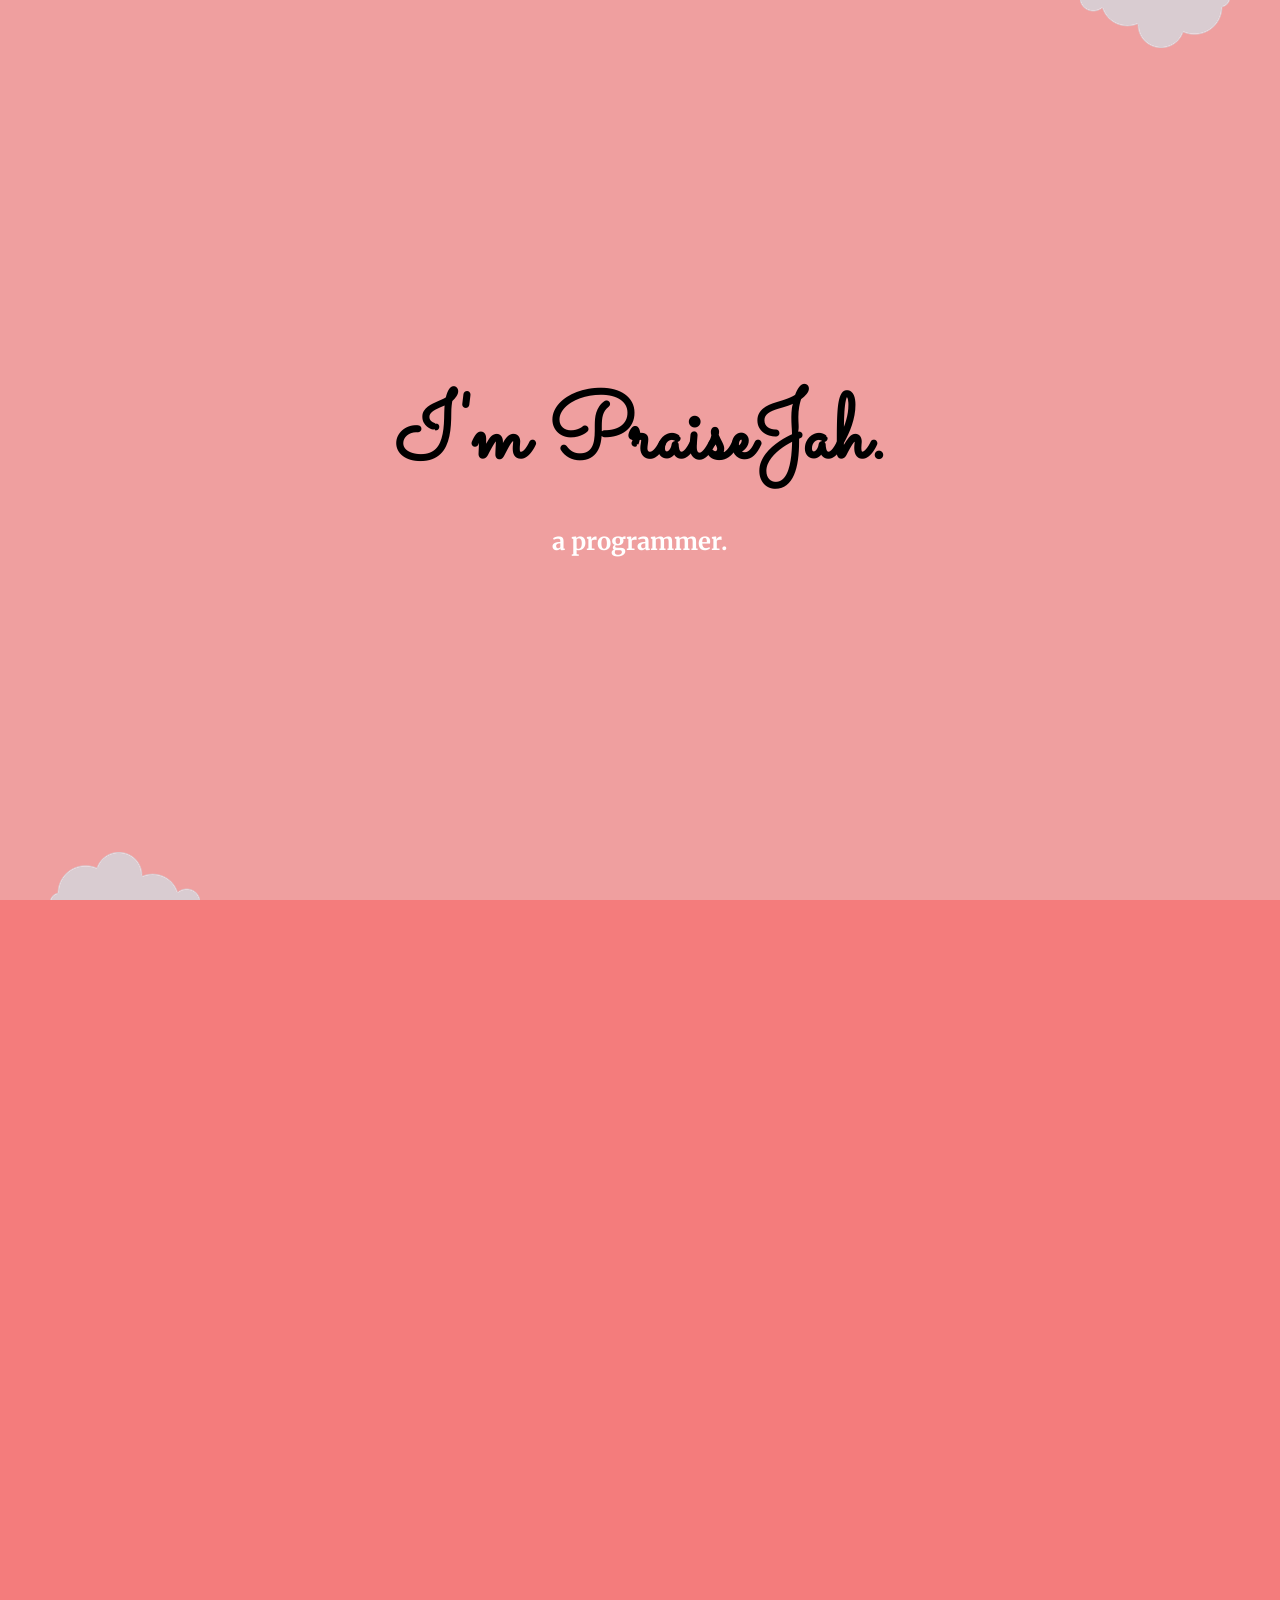
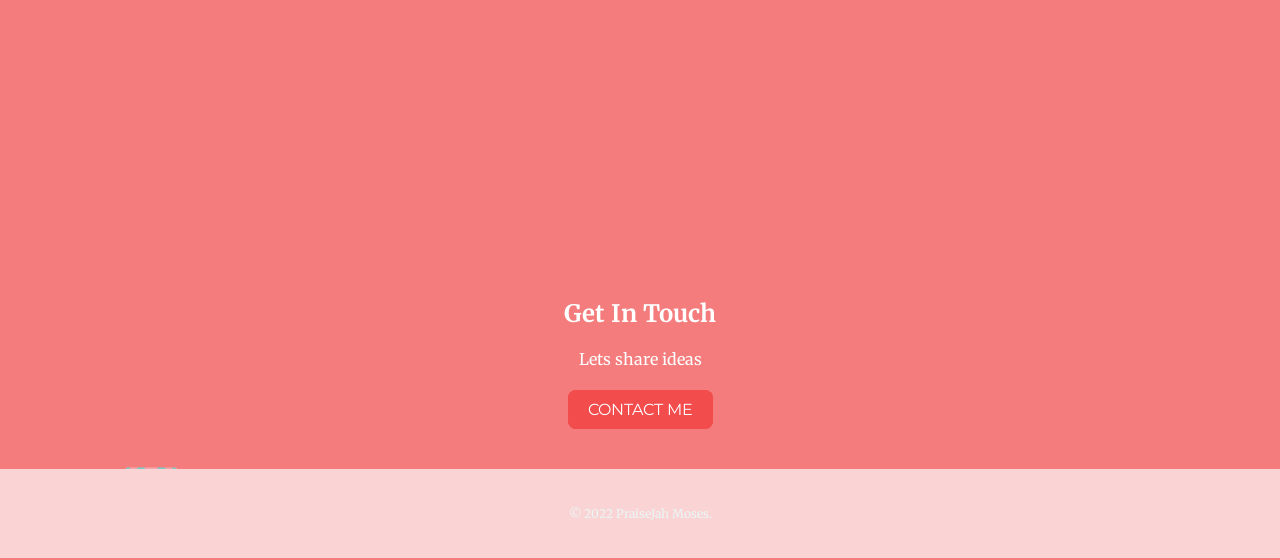
<file: index.html>
<!DOCTYPE html>
<html>

<head>
  <meta charset="utf-8">
  <title>PraiseJah Moses</title>
  <link href="https://unpkg.com/aos@2.3.1/dist/aos.css" rel="stylesheet">
  <link rel="stylesheet" href="https://cdnjs.cloudflare.com/ajax/libs/animate.css/4.1.1/animate.min.css">
  <link rel="stylesheet" href="css/style.css">
  <link href="https://fonts.googleapis.com/css?family=Merriweather|Montserrat|Sacramento" rel="stylesheet">
  <link rel="icon" href="images/logo.png">
</head> 

<body>

  <div class="top-container">

    <img class="top-cloud" src="images/cloud.png" alt="cloud">

    <div class="title-text">
      <h1  class="animate__animated animate__bounce" >I'm PraiseJah.</h1>
      <h2>a programmer.</h2>
    </div>

    <img class="bottom-cloud" src="images/cloud.png" alt="cloud">
  </div>

  <div class="middle-container">
    <img src="images/ballon.png" alt="" class="ballon" >
    <div class="profile">
      <img src="images/pJ.png" alt="My logo" id="logo"   data-aos="fade-up" >
      <h2 data-aos="fade-right" >Hello.</h2>
      <p class="intro" data-aos="fade-left" >I am a Fullstack Developer and Software Enginner. I ❤️ soccer.</p>
    </div>

    <div  class="skills" data-aos="zoom-in">
      <h2>My Skills.</h2>

      <div class="skillCont" >
        <img src="images/skill.svg" alt="" id="logo" >

        <div  class="cont" >
          <h3>Design & Development</h3>
          <p>Over time, I have gained a wealth of experience designing and 
            developing mobile and web applications.
          </p>
        </div>
      </div>
    </div>

    <h2 id="contactH2" >Get In Touch</h2>
    <p class="contact-message"> Lets share ideas</p>
    <a class="btn" href="mailto:dankerobby@gmail.com">CONTACT ME</a>

  </div>


  <div class="bottom-container">
    <p class="copyright">© 2022 PraiseJah Moses.</p>
  </div>




</body>
<script src="https://unpkg.com/aos@2.3.1/dist/aos.js"></script>
<script>
  AOS.init();
</script>

</html>
</file>
<file: css/style.css>
body {
    color: #ffffff;
    margin: 0;
    text-align: center;
    font-family: 'Merriweather', serif;
    background-color: #F47C7C;
  }


  .top-container {
    z-index: 9;
    position: relative;
    display: flex;
    flex-direction: column;
    justify-content: center;
    height: 100vh;
    background-color: #EF9F9F;
  }
  .top-cloud {
    transform: rotate(180deg);
    position: absolute;
    right: 50px;
    top: 0px;
  }
  .top-container h1 {
    color: black;
    font-size: 5.625rem;
    margin: 50px auto 0 auto;
    font-family: 'Sacramento', cursive;
  }
  .bottom-cloud {
    position: absolute;
    left: 50px;
    bottom: 0px;
  }



  .middle-container {
    position: relative;
    height: fit-content;
    padding: 50px;
  }
  .ballon{
    position: absolute;
    left: 100px;
    top: -100px;
    animation-name: fly;
    animation-duration: 30s;
    animation-fill-mode: forwards;
    animation-iteration-count: infinite;
  }
  .profile{
    padding: 10px;
  }
  #logo {
    width: 200px;height:200px ;
    border-radius: 20px;
  }
  .profile h2 {
    color: #ffffff;
    font-family: 'Montserrat', sans-serif;
    font-size: 1.5rem;
    font-weight: normal;
    margin: 50px auto auto auto;
  }
  .intro {
    color: black;
    line-height: 2;
    width: 30%;
    margin: 50px auto auto auto;
  }
  .skills{
    padding: 40px;
    width: fit-content;
    border-radius: 10px;
    border:  1px solid gray;
    margin: 100px auto auto auto;
  }
  .skills h2{
    display: block;
    color: #ffffff;
    font-family: 'Montserrat', sans-serif;
    font-size: 2.5rem;
    font-weight: normal;
    margin: auto auto auto auto;
  }
  .skillCont{
    margin-top: 50px;
    justify-content: center;
    display: flex;
  }
  .cont{
    text-align: left;
    width: 300px;
    margin-left: 10px;
  }
  #contactH2{
    margin-top: 50px;
  }
  .contact-message {
    width: 40%;
    margin: 10px auto 30px;
  }





  
  .bottom-container {
    position: relative;
    z-index: 99;
    background-color: #FAD4D4;
    padding: 20px 0 20px;
  }
  a{
    color: #11999E;
    font-family: 'Montserrat', sans-serif;
    margin: 10px 20px;
    text-decoration: none;
  }
  a:hover {
    color: #EAF6F6;
  }
  .copyright {
    color: #EAF6F6;
    font-size: 0.75rem;
    padding: 5px 0;
  }

  
  

  .btn {
    background: #F24C4C;
    background-image: -webkit-linear-gradient(top, #F24C4C, #F24C4C);
    background-image: -moz-linear-gradient(top, #F24C4C, #F24C4C);
    background-image: -ms-linear-gradient(top, #F24C4C, #F24C4C);
    background-image: -o-linear-gradient(top, #F24C4C, #F24C4C);
    background-image: linear-gradient(to bottom, #F24C4C, #F24C4C);
    -webkit-border-radius: 8;
    -moz-border-radius: 8;
    border-radius: 8px;
    font-family: 'Montserrat', sans-serif;
    color: #ffffff;
    font-size: 16px;
    padding: 10px 20px 10px 20px;
    text-decoration: none;
  }
  
  .btn:hover {
    background: #30e3cb;
    background-image: -webkit-linear-gradient(top, #30e3cb, #2bc4ad);
    background-image: -moz-linear-gradient(top, #30e3cb, #2bc4ad);
    background-image: -ms-linear-gradient(top, #30e3cb, #2bc4ad);
    background-image: -o-linear-gradient(top, #30e3cb, #2bc4ad);
    background-image: linear-gradient(to bottom, #30e3cb, #2bc4ad);
    text-decoration: none;
  }
  

  @keyframes fly {
    from {top: -100px;}
    to  {top: 1160px}
  }
</file>
